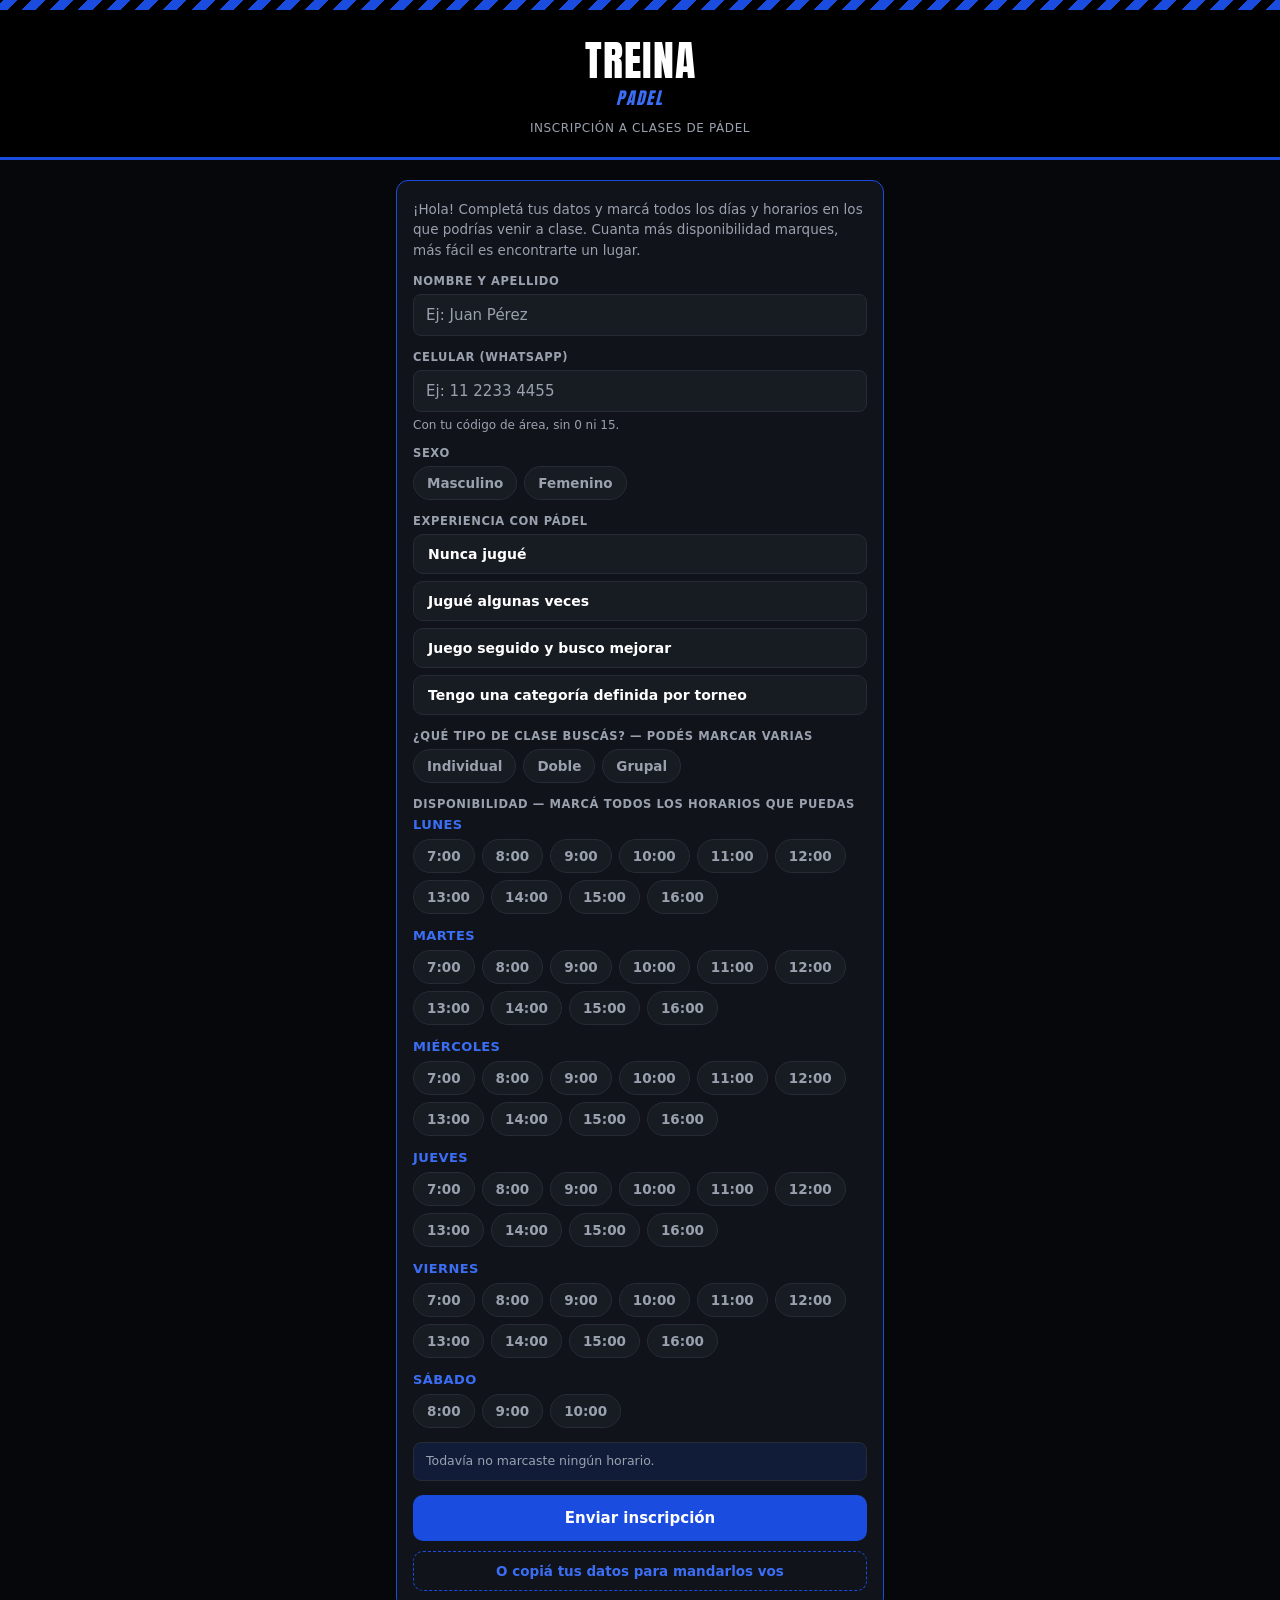
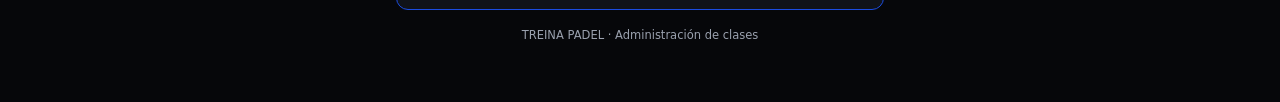
<file: index.html>
<!DOCTYPE html>
<html lang="es">
<head>
  <meta charset="UTF-8" />
  <meta name="viewport" content="width=device-width, initial-scale=1.0" />
  <title>TREINA PADEL — Inscripción a clases de pádel</title>
  <link rel="stylesheet" href="styles.css" />
</head>
<body>
  <div class="stripes"></div>
  <div class="header">
    <div class="brand">TREINA</div>
    <div class="brand-sub">PADEL</div>
    <p>Inscripción a clases de pádel</p>
  </div>

  <div class="wrap">
    <div class="card">
      <div id="contenido">
        <p class="intro">
          ¡Hola! Completá tus datos y marcá todos los días y horarios en los que podrías venir a clase.
          Cuanta más disponibilidad marques, más fácil es encontrarte un lugar.
        </p>

        <label class="field-label" for="nombre">Nombre y Apellido</label>
        <input type="text" id="nombre" placeholder="Ej: Juan Pérez" autocomplete="name" />

        <label class="field-label" for="celular">Celular (WhatsApp)</label>
        <input type="tel" id="celular" placeholder="Ej: 11 2233 4455" autocomplete="tel" />
        <p class="hint">Con tu código de área, sin 0 ni 15.</p>

        <label class="field-label">Sexo</label>
        <div class="hours" id="sexo" style="margin-bottom: 14px;"></div>

        <label class="field-label">Experiencia con pádel</label>
        <div class="opts" id="experiencia"></div>
        <div class="sub-input" id="categoria-wrap">
          <input type="number" id="categoria" min="4" max="9" placeholder="¿Qué categoría? (4 a 9)" />
        </div>

        <label class="field-label">¿Qué tipo de clase buscás? — podés marcar varias</label>
        <div class="hours" id="tipos" style="margin-bottom: 14px;"></div>

        <label class="field-label">Disponibilidad — marcá todos los horarios que puedas</label>
        <div id="dias"></div>

        <div class="summary" id="resumen">Todavía no marcaste ningún horario.</div>
        <div class="error" id="error"></div>

        <button class="btn btn-primary" id="enviar">Enviar inscripción</button>
        <button class="btn btn-ghost" id="copiar">O copiá tus datos para mandarlos vos</button>
      </div>

      <div class="done" id="done">
        <div class="big">✅</div>
        <p id="done-text">¡Listo! Se abrió WhatsApp con tu inscripción. Mandá el mensaje tal como está y te contactamos apenas haya lugar.</p>
      </div>
    </div>

    <p class="footer">TREINA PADEL · Administración de clases</p>
  </div>

  <script src="config.js"></script>
  <script>
    // Teléfono y credenciales de Supabase salen de config.js (un solo
    // lugar para rotarlos en vez de repetirlos en cada formulario).
    var TELEFONO_PROFE = window.APP_CONFIG.TELEFONO_PROFE;
    var SUPA_URL = window.APP_CONFIG.SUPA_URL;
    var SUPA_KEY = window.APP_CONFIG.SUPA_KEY;

    // Días y horarios de clase: Lunes a Viernes de 7 a 17hs, Sábados de 8 a 11hs.
    // Cada número es la hora de inicio de la clase (16 = clase de 16:00 a 17:00).
    var DIAS = [
      { dia: "Lunes", horas: [7, 8, 9, 10, 11, 12, 13, 14, 15, 16] },
      { dia: "Martes", horas: [7, 8, 9, 10, 11, 12, 13, 14, 15, 16] },
      { dia: "Miércoles", horas: [7, 8, 9, 10, 11, 12, 13, 14, 15, 16] },
      { dia: "Jueves", horas: [7, 8, 9, 10, 11, 12, 13, 14, 15, 16] },
      { dia: "Viernes", horas: [7, 8, 9, 10, 11, 12, 13, 14, 15, 16] },
      { dia: "Sábado", horas: [8, 9, 10] },
    ];

    var seleccion = {}; // { "Lunes": [8, 9], ... }

    // Sexo (respuesta única)
    var SEXOS = ["Masculino", "Femenino"];
    var sexoSeleccionado = "";
    var contSexo = document.getElementById("sexo");
    SEXOS.forEach(function (op) {
      var chip = document.createElement("button");
      chip.type = "button";
      chip.className = "hour-chip";
      chip.textContent = op;
      chip.onclick = function () {
        sexoSeleccionado = op;
        Array.prototype.forEach.call(contSexo.children, function (c) { c.classList.remove("on"); });
        chip.classList.add("on");
      };
      contSexo.appendChild(chip);
    });

    // Experiencia con pádel (respuesta única)
    var EXPERIENCIAS = [
      "Nunca jugué",
      "Jugué algunas veces",
      "Juego seguido y busco mejorar",
      "Tengo una categoría definida por torneo",
    ];
    var EXPERIENCIA_CON_CATEGORIA = "Tengo una categoría definida por torneo";
    var experienciaSeleccionada = "";
    var contExp = document.getElementById("experiencia");
    EXPERIENCIAS.forEach(function (op) {
      var chip = document.createElement("button");
      chip.type = "button";
      chip.className = "opt-chip";
      chip.textContent = op;
      chip.onclick = function () {
        experienciaSeleccionada = op;
        Array.prototype.forEach.call(contExp.children, function (c) { c.classList.remove("on"); });
        chip.classList.add("on");
        // el número de categoría solo se pide en la última opción
        var wrap = document.getElementById("categoria-wrap");
        wrap.className = op === EXPERIENCIA_CON_CATEGORIA ? "sub-input show" : "sub-input";
        if (op !== EXPERIENCIA_CON_CATEGORIA) document.getElementById("categoria").value = "";
      };
      contExp.appendChild(chip);
    });

    // Tipo de clase que busca (multirespuesta)
    var TIPOS_CLASE = ["Individual", "Doble", "Grupal"];
    var tiposSeleccionados = [];
    var contTipos = document.getElementById("tipos");
    TIPOS_CLASE.forEach(function (t) {
      var chip = document.createElement("button");
      chip.type = "button";
      chip.className = "hour-chip";
      chip.textContent = t;
      chip.onclick = function () {
        var i = tiposSeleccionados.indexOf(t);
        if (i >= 0) { tiposSeleccionados.splice(i, 1); chip.classList.remove("on"); }
        else { tiposSeleccionados.push(t); chip.classList.add("on"); }
      };
      contTipos.appendChild(chip);
    });

    var cont = document.getElementById("dias");
    DIAS.forEach(function (d) {
      seleccion[d.dia] = [];
      var block = document.createElement("div");
      block.className = "day-block";
      var name = document.createElement("div");
      name.className = "day-name";
      name.textContent = d.dia;
      var count = document.createElement("span");
      count.className = "day-count";
      count.id = "count-" + d.dia;
      name.appendChild(count);
      block.appendChild(name);
      var hours = document.createElement("div");
      hours.className = "hours";
      d.horas.forEach(function (h) {
        var chip = document.createElement("button");
        chip.type = "button";
        chip.className = "hour-chip";
        chip.textContent = h + ":00";
        chip.onclick = function () {
          var arr = seleccion[d.dia];
          var i = arr.indexOf(h);
          if (i >= 0) { arr.splice(i, 1); chip.classList.remove("on"); }
          else { arr.push(h); arr.sort(function (a, b) { return a - b; }); chip.classList.add("on"); }
          actualizar();
        };
        hours.appendChild(chip);
      });
      block.appendChild(hours);
      cont.appendChild(block);
    });

    function totalMarcados() {
      return DIAS.reduce(function (t, d) { return t + seleccion[d.dia].length; }, 0);
    }

    function resumenTexto() {
      var partes = [];
      DIAS.forEach(function (d) {
        if (seleccion[d.dia].length > 0) {
          partes.push(d.dia + ": " + seleccion[d.dia].map(function (h) { return h + ":00"; }).join(", "));
        }
      });
      return partes;
    }

    function actualizar() {
      DIAS.forEach(function (d) {
        var c = document.getElementById("count-" + d.dia);
        var n = seleccion[d.dia].length;
        c.textContent = n;
        c.className = "day-count" + (n > 0 ? " show" : "");
      });
      var partes = resumenTexto();
      document.getElementById("resumen").innerHTML = partes.length === 0
        ? "Todavía no marcaste ningún horario."
        : "<strong>Tu disponibilidad:</strong><br>" + partes.join("<br>");
    }

    function mostrarError(msg) {
      var e = document.getElementById("error");
      e.textContent = msg;
      e.className = "error show";
    }
    function limpiarError() {
      document.getElementById("error").className = "error";
    }

    function armarDatos() {
      limpiarError();
      var nombre = document.getElementById("nombre").value.trim();
      var celular = document.getElementById("celular").value.trim();
      var categoria = document.getElementById("categoria").value.trim();
      if (!nombre) { mostrarError("Poné tu nombre y apellido."); return null; }
      if (!celular) { mostrarError("Poné tu número de celular."); return null; }
      if (!sexoSeleccionado) { mostrarError("Marcá tu sexo."); return null; }
      if (!experienciaSeleccionada) { mostrarError("Contanos tu experiencia con el pádel."); return null; }
      if (experienciaSeleccionada === EXPERIENCIA_CON_CATEGORIA) {
        var num = parseInt(categoria, 10);
        if (isNaN(num) || num < 4 || num > 9) { mostrarError("Poné tu categoría, del 4 al 9."); return null; }
        categoria = String(num);
      } else {
        categoria = "";
      }
      if (tiposSeleccionados.length === 0) { mostrarError("Marcá qué tipo de clase buscás (podés elegir varias)."); return null; }
      if (totalMarcados() === 0) { mostrarError("Marcá al menos un horario en el que puedas venir."); return null; }

      var disponibilidad = {};
      DIAS.forEach(function (d) {
        if (seleccion[d.dia].length > 0) disponibilidad[d.dia] = seleccion[d.dia];
      });

      var experienciaTexto = experienciaSeleccionada + (categoria ? " (categoría " + categoria + ")" : "");

      // Código para importar automáticamente en el CRM (Lista de Espera · Alumnos)
      var codigo = "PTC1:" + btoa(unescape(encodeURIComponent(JSON.stringify({
        n: nombre, t: celular, c: tiposSeleccionados, d: disponibilidad,
        e: experienciaSeleccionada, g: categoria, x: sexoSeleccionado
      }))));

      var mensaje = "Hola! Quiero anotarme en la lista de espera de clases de padel.\n"
        + "Nombre: " + nombre + "\n"
        + "Celular: " + celular + "\n"
        + "Sexo: " + sexoSeleccionado + "\n"
        + "Experiencia: " + experienciaTexto + "\n"
        + "Tipo de clase: " + tiposSeleccionados.join(", ") + "\n"
        + "Disponibilidad:\n- " + resumenTexto().join("\n- ")
        + "\n\nCodigo de inscripcion (no lo borres):\n" + codigo;

      return {
        nombre: nombre, celular: celular, tipos: tiposSeleccionados.slice(),
        disponibilidad: disponibilidad, experiencia: experienciaSeleccionada,
        categoria: categoria, sexo: sexoSeleccionado, mensaje: mensaje
      };
    }

    function mostrarListo(texto) {
      // se oculta todo el formulario y queda solo la confirmación
      document.getElementById("contenido").style.display = "none";
      document.getElementById("done-text").textContent = texto;
      document.getElementById("done").className = "done show";
    }

    function enviarPorWhatsApp(datos) {
      // si el número del profe todavía no está configurado, no abrimos un chat equivocado
      if (!TELEFONO_PROFE || TELEFONO_PROFE === "5491100000000") {
        copiarFallback(datos.mensaje);
        mostrarListo("¡Datos copiados! Pegalos en un WhatsApp al profe y te contactamos apenas haya lugar.");
        return;
      }
      window.open("https://wa.me/" + TELEFONO_PROFE + "?text=" + encodeURIComponent(datos.mensaje), "_blank");
      mostrarListo("¡Listo! Se abrió WhatsApp con tu inscripción. Mandá el mensaje tal como está y te contactamos apenas haya lugar.");
    }

    document.getElementById("enviar").onclick = function () {
      var datos = armarDatos();
      if (!datos) return;
      // La inscripción va directo a la base de datos;
      // si por algún motivo falla, cae al circuito de WhatsApp.
      var boton = document.getElementById("enviar");
      boton.disabled = true;
      boton.textContent = "Enviando…";
      fetch(SUPA_URL + "/rest/v1/inscripciones", {
        method: "POST",
        headers: {
          "Content-Type": "application/json",
          "apikey": SUPA_KEY,
          "Authorization": "Bearer " + SUPA_KEY,
          "Prefer": "return=minimal"
        },
        body: JSON.stringify({
          seccion: "Alumnos",
          nombre: datos.nombre, celular: datos.celular, tipos: datos.tipos,
          disponibilidad: datos.disponibilidad,
          experiencia: datos.experiencia, categoria: datos.categoria,
          sexo: datos.sexo
        }),
      }).then(function (res) {
        if (!res.ok) throw new Error("HTTP " + res.status);
        mostrarListo("¡Listo! Tu inscripción fue enviada. Te contactamos apenas haya lugar.");
      }).catch(function () {
        enviarPorWhatsApp(datos);
      }).finally(function () {
        boton.disabled = false;
        boton.textContent = "Enviar inscripción";
      });
    };

    document.getElementById("copiar").onclick = function () {
      var datos = armarDatos();
      if (!datos) return;
      var mensaje = datos.mensaje;
      var fin = function () {
        document.getElementById("done-text").textContent =
          "¡Datos copiados! Pegalos en un WhatsApp al profe y te contactamos apenas haya lugar.";
        document.getElementById("done").className = "done show";
      };
      if (navigator.clipboard && navigator.clipboard.writeText) {
        navigator.clipboard.writeText(mensaje).then(fin, function () { copiarFallback(mensaje); fin(); });
      } else {
        copiarFallback(mensaje);
        fin();
      }
    };

    function copiarFallback(texto) {
      var ta = document.createElement("textarea");
      ta.value = texto;
      document.body.appendChild(ta);
      ta.select();
      document.execCommand("copy");
      document.body.removeChild(ta);
    }
  </script>
</body>
</html>
</file>
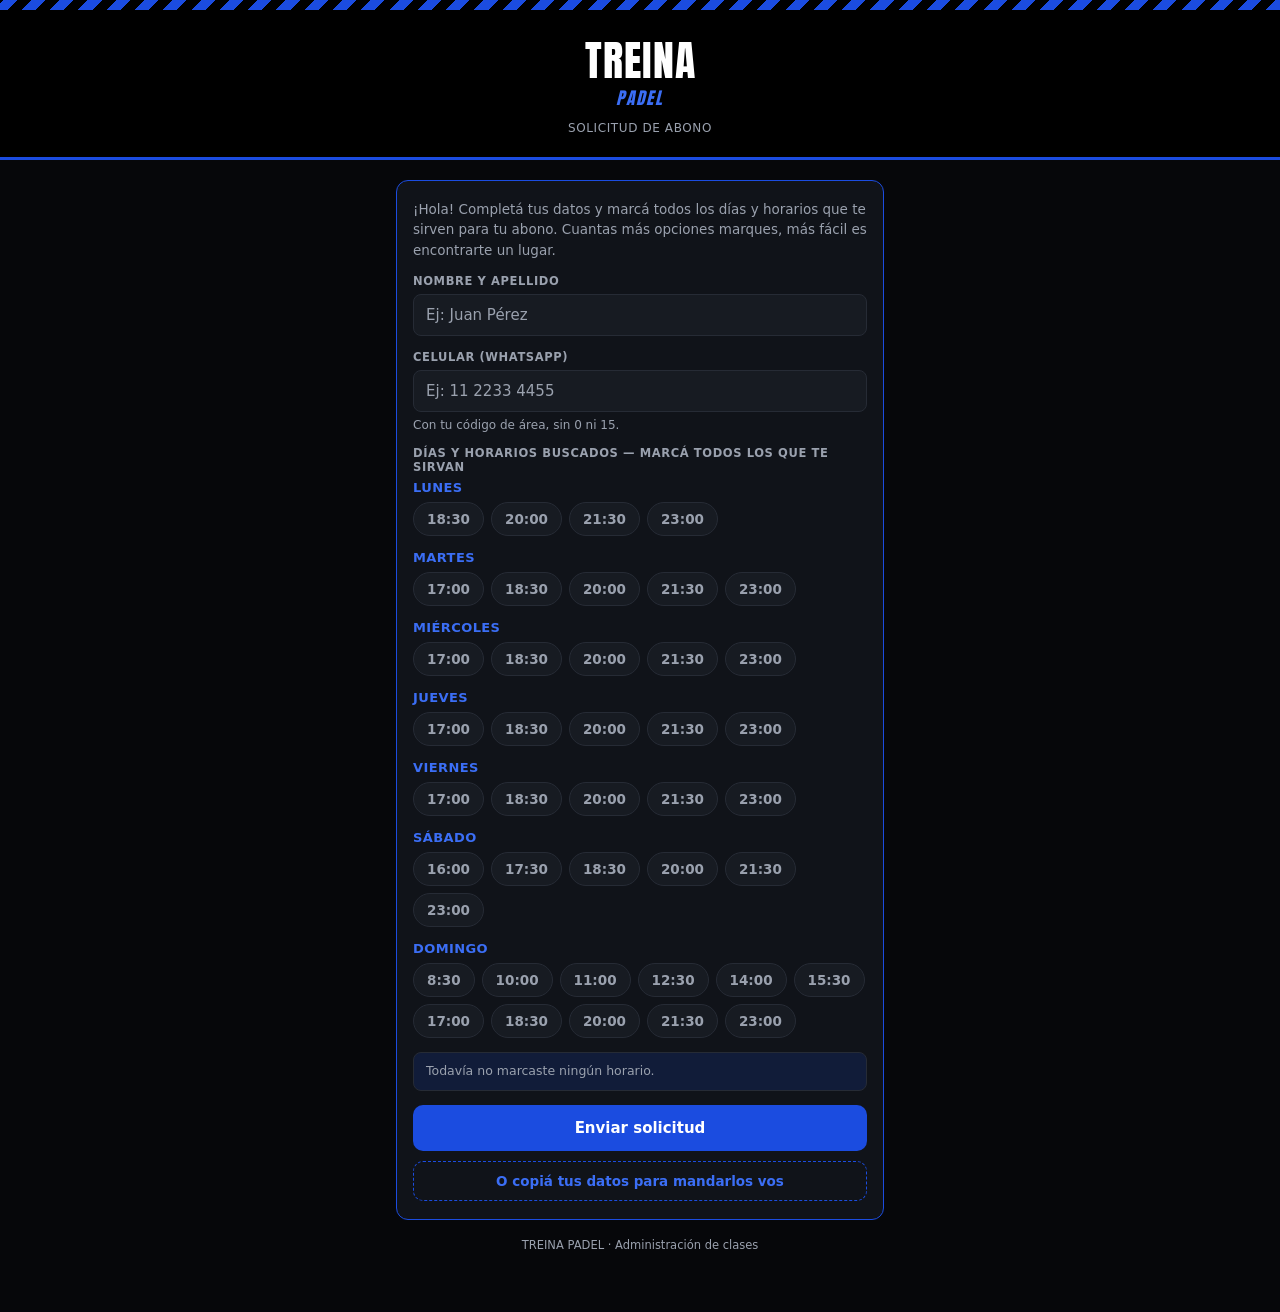
<file: abono.html>
<!DOCTYPE html>
<html lang="es">
<head>
  <meta charset="UTF-8" />
  <meta name="viewport" content="width=device-width, initial-scale=1.0" />
  <title>TREINA PADEL — Solicitud de Abono</title>
  <link rel="stylesheet" href="styles.css" />
</head>
<body>
  <div class="stripes"></div>
  <div class="header">
    <div class="brand">TREINA</div>
    <div class="brand-sub">PADEL</div>
    <p>Solicitud de Abono</p>
  </div>

  <div class="wrap">
    <div class="card">
      <div id="contenido">
        <p class="intro">
          ¡Hola! Completá tus datos y marcá todos los días y horarios que te sirven para tu abono.
          Cuantas más opciones marques, más fácil es encontrarte un lugar.
        </p>

        <label class="field-label" for="nombre">Nombre y Apellido</label>
        <input type="text" id="nombre" placeholder="Ej: Juan Pérez" autocomplete="name" />

        <label class="field-label" for="celular">Celular (WhatsApp)</label>
        <input type="tel" id="celular" placeholder="Ej: 11 2233 4455" autocomplete="tel" />
        <p class="hint">Con tu código de área, sin 0 ni 15.</p>

        <label class="field-label">Días y horarios buscados — marcá todos los que te sirvan</label>
        <div id="dias"></div>

        <div class="summary" id="resumen">Todavía no marcaste ningún horario.</div>
        <div class="error" id="error"></div>

        <button class="btn btn-primary" id="enviar">Enviar solicitud</button>
        <button class="btn btn-ghost" id="copiar">O copiá tus datos para mandarlos vos</button>
      </div>

      <div class="done" id="done">
        <div class="big">✅</div>
        <p id="done-text">¡Listo! Tu solicitud fue enviada. Te contactamos apenas haya lugar.</p>
      </div>
    </div>

    <p class="footer">TREINA PADEL · Administración de clases</p>
  </div>

  <script src="config.js"></script>
  <script>
    // Teléfono y credenciales de Supabase salen de config.js (un solo
    // lugar para rotarlos en vez de repetirlos en cada formulario).
    var TELEFONO_PROFE = window.APP_CONFIG.TELEFONO_PROFE;
    var SUPA_URL = window.APP_CONFIG.SUPA_URL;
    var SUPA_KEY = window.APP_CONFIG.SUPA_KEY;

    // Días y horarios de los abonos
    var DIAS = [
      { dia: "Lunes", horas: ["18:30", "20:00", "21:30", "23:00"] },
      { dia: "Martes", horas: ["17:00", "18:30", "20:00", "21:30", "23:00"] },
      { dia: "Miércoles", horas: ["17:00", "18:30", "20:00", "21:30", "23:00"] },
      { dia: "Jueves", horas: ["17:00", "18:30", "20:00", "21:30", "23:00"] },
      { dia: "Viernes", horas: ["17:00", "18:30", "20:00", "21:30", "23:00"] },
      { dia: "Sábado", horas: ["16:00", "17:30", "18:30", "20:00", "21:30", "23:00"] },
      { dia: "Domingo", horas: ["8:30", "10:00", "11:00", "12:30", "14:00", "15:30", "17:00", "18:30", "20:00", "21:30", "23:00"] },
    ];

    var seleccion = {}; // { "Lunes": ["18:30"], ... }

    var cont = document.getElementById("dias");
    DIAS.forEach(function (d) {
      seleccion[d.dia] = [];
      var block = document.createElement("div");
      block.className = "day-block";
      var name = document.createElement("div");
      name.className = "day-name";
      name.textContent = d.dia;
      var count = document.createElement("span");
      count.className = "day-count";
      count.id = "count-" + d.dia;
      name.appendChild(count);
      block.appendChild(name);
      var hours = document.createElement("div");
      hours.className = "hours";
      d.horas.forEach(function (h) {
        var chip = document.createElement("button");
        chip.type = "button";
        chip.className = "hour-chip";
        chip.textContent = h;
        chip.onclick = function () {
          var arr = seleccion[d.dia];
          var i = arr.indexOf(h);
          if (i >= 0) { arr.splice(i, 1); chip.classList.remove("on"); }
          else {
            arr.push(h);
            // se ordenan según el orden original del día
            arr.sort(function (a, b) { return d.horas.indexOf(a) - d.horas.indexOf(b); });
            chip.classList.add("on");
          }
          actualizar();
        };
        hours.appendChild(chip);
      });
      block.appendChild(hours);
      cont.appendChild(block);
    });

    function totalMarcados() {
      return DIAS.reduce(function (t, d) { return t + seleccion[d.dia].length; }, 0);
    }

    function resumenTexto() {
      var partes = [];
      DIAS.forEach(function (d) {
        if (seleccion[d.dia].length > 0) {
          partes.push(d.dia + ": " + seleccion[d.dia].join(", "));
        }
      });
      return partes;
    }

    function actualizar() {
      DIAS.forEach(function (d) {
        var c = document.getElementById("count-" + d.dia);
        var n = seleccion[d.dia].length;
        c.textContent = n;
        c.className = "day-count" + (n > 0 ? " show" : "");
      });
      var partes = resumenTexto();
      document.getElementById("resumen").innerHTML = partes.length === 0
        ? "Todavía no marcaste ningún horario."
        : "<strong>Horarios que buscás:</strong><br>" + partes.join("<br>");
    }

    function mostrarError(msg) {
      var e = document.getElementById("error");
      e.textContent = msg;
      e.className = "error show";
    }
    function limpiarError() {
      document.getElementById("error").className = "error";
    }

    function armarDatos() {
      limpiarError();
      var nombre = document.getElementById("nombre").value.trim();
      var celular = document.getElementById("celular").value.trim();
      if (!nombre) { mostrarError("Poné tu nombre y apellido."); return null; }
      if (!celular) { mostrarError("Poné tu número de celular."); return null; }
      if (totalMarcados() === 0) { mostrarError("Marcá al menos un horario que te sirva."); return null; }

      var disponibilidad = {};
      DIAS.forEach(function (d) {
        if (seleccion[d.dia].length > 0) disponibilidad[d.dia] = seleccion[d.dia];
      });

      var codigo = "PTC1:" + btoa(unescape(encodeURIComponent(JSON.stringify({
        s: "Abono", n: nombre, t: celular, d: disponibilidad
      }))));

      var mensaje = "Hola! Quiero solicitar un abono de padel.\n"
        + "Nombre: " + nombre + "\n"
        + "Celular: " + celular + "\n"
        + "Dias y horarios buscados:\n- " + resumenTexto().join("\n- ")
        + "\n\nCodigo de inscripcion (no lo borres):\n" + codigo;

      return { nombre: nombre, celular: celular, disponibilidad: disponibilidad, mensaje: mensaje };
    }

    function mostrarListo(texto) {
      // se oculta todo el formulario y queda solo la confirmación
      document.getElementById("contenido").style.display = "none";
      document.getElementById("done-text").textContent = texto;
      document.getElementById("done").className = "done show";
    }

    function enviarPorWhatsApp(datos) {
      if (!TELEFONO_PROFE || TELEFONO_PROFE === "5491100000000") {
        copiarFallback(datos.mensaje);
        mostrarListo("¡Datos copiados! Pegalos en un WhatsApp al profe y te contactamos apenas haya lugar.");
        return;
      }
      window.open("https://wa.me/" + TELEFONO_PROFE + "?text=" + encodeURIComponent(datos.mensaje), "_blank");
      mostrarListo("¡Listo! Se abrió WhatsApp con tu solicitud. Mandá el mensaje tal como está y te contactamos apenas haya lugar.");
    }

    document.getElementById("enviar").onclick = function () {
      var datos = armarDatos();
      if (!datos) return;
      var boton = document.getElementById("enviar");
      boton.disabled = true;
      boton.textContent = "Enviando…";
      fetch(SUPA_URL + "/rest/v1/inscripciones", {
        method: "POST",
        headers: {
          "Content-Type": "application/json",
          "apikey": SUPA_KEY,
          "Authorization": "Bearer " + SUPA_KEY,
          "Prefer": "return=minimal"
        },
        body: JSON.stringify({
          seccion: "Abono",
          nombre: datos.nombre, celular: datos.celular,
          disponibilidad: datos.disponibilidad
        }),
      }).then(function (res) {
        if (!res.ok) throw new Error("HTTP " + res.status);
        mostrarListo("¡Listo! Tu solicitud fue enviada. Te contactamos apenas haya lugar.");
      }).catch(function () {
        enviarPorWhatsApp(datos);
      }).finally(function () {
        boton.disabled = false;
        boton.textContent = "Enviar solicitud";
      });
    };

    document.getElementById("copiar").onclick = function () {
      var datos = armarDatos();
      if (!datos) return;
      var mensaje = datos.mensaje;
      var fin = function () {
        mostrarListo("¡Datos copiados! Pegalos en un WhatsApp al profe y te contactamos apenas haya lugar.");
      };
      if (navigator.clipboard && navigator.clipboard.writeText) {
        navigator.clipboard.writeText(mensaje).then(fin, function () { copiarFallback(mensaje); fin(); });
      } else {
        copiarFallback(mensaje);
        fin();
      }
    };

    function copiarFallback(texto) {
      var ta = document.createElement("textarea");
      ta.value = texto;
      document.body.appendChild(ta);
      ta.select();
      document.execCommand("copy");
      document.body.removeChild(ta);
    }
  </script>
</body>
</html>
</file>
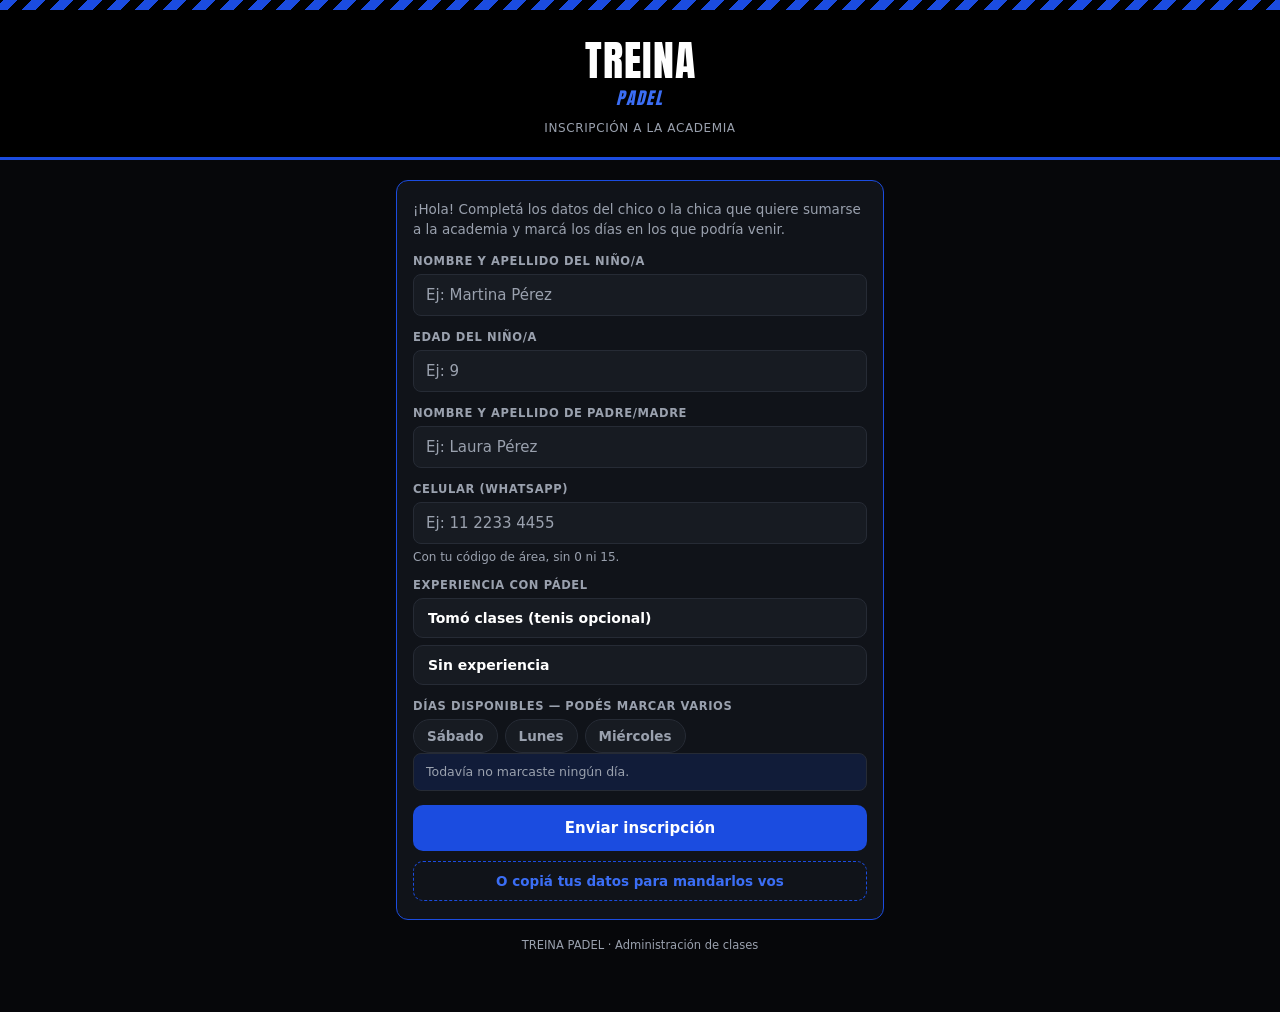
<file: academia.html>
<!DOCTYPE html>
<html lang="es">
<head>
  <meta charset="UTF-8" />
  <meta name="viewport" content="width=device-width, initial-scale=1.0" />
  <title>TREINA PADEL — Inscripción a la Academia</title>
  <link rel="stylesheet" href="styles.css" />
</head>
<body>
  <div class="stripes"></div>
  <div class="header">
    <div class="brand">TREINA</div>
    <div class="brand-sub">PADEL</div>
    <p>Inscripción a la Academia</p>
  </div>

  <div class="wrap">
    <div class="card">
      <div id="contenido">
        <p class="intro">
          ¡Hola! Completá los datos del chico o la chica que quiere sumarse a la academia
          y marcá los días en los que podría venir.
        </p>

        <label class="field-label" for="nombre">Nombre y Apellido del Niño/a</label>
        <input type="text" id="nombre" placeholder="Ej: Martina Pérez" />

        <label class="field-label" for="edad">Edad del Niño/a</label>
        <input type="number" id="edad" inputmode="numeric" min="3" max="18" step="1" placeholder="Ej: 9" />

        <label class="field-label" for="padre">Nombre y Apellido de Padre/Madre</label>
        <input type="text" id="padre" placeholder="Ej: Laura Pérez" autocomplete="name" />

        <label class="field-label" for="celular">Celular (WhatsApp)</label>
        <input type="tel" id="celular" placeholder="Ej: 11 2233 4455" autocomplete="tel" />
        <p class="hint">Con tu código de área, sin 0 ni 15.</p>

        <label class="field-label">Experiencia con pádel</label>
        <div class="opts" id="experiencia"></div>

        <label class="field-label">Días disponibles — podés marcar varios</label>
        <div class="hours" id="dias"></div>

        <div class="summary" id="resumen">Todavía no marcaste ningún día.</div>
        <div class="error" id="error"></div>

        <button class="btn btn-primary" id="enviar">Enviar inscripción</button>
        <button class="btn btn-ghost" id="copiar">O copiá tus datos para mandarlos vos</button>
      </div>

      <div class="done" id="done">
        <div class="big">✅</div>
        <p id="done-text">¡Listo! Tu inscripción fue enviada. Te contactamos apenas haya lugar.</p>
      </div>
    </div>

    <p class="footer">TREINA PADEL · Administración de clases</p>
  </div>

  <script src="config.js"></script>
  <script>
    // Teléfono y credenciales de Supabase salen de config.js (un solo
    // lugar para rotarlos en vez de repetirlos en cada formulario).
    var TELEFONO_PROFE = window.APP_CONFIG.TELEFONO_PROFE;
    var SUPA_URL = window.APP_CONFIG.SUPA_URL;
    var SUPA_KEY = window.APP_CONFIG.SUPA_KEY;

    // Experiencia (respuesta única)
    var EXPERIENCIAS = ["Tomó clases (tenis opcional)", "Sin experiencia"];
    var experienciaSeleccionada = "";
    var contExp = document.getElementById("experiencia");
    EXPERIENCIAS.forEach(function (op) {
      var chip = document.createElement("button");
      chip.type = "button";
      chip.className = "opt-chip";
      chip.textContent = op;
      chip.onclick = function () {
        experienciaSeleccionada = op;
        Array.prototype.forEach.call(contExp.children, function (c) { c.classList.remove("on"); });
        chip.classList.add("on");
      };
      contExp.appendChild(chip);
    });

    // Días disponibles de la academia (multirespuesta)
    var DIAS_ACADEMIA = ["Sábado", "Lunes", "Miércoles"];
    var diasSeleccionados = [];
    var contDias = document.getElementById("dias");
    DIAS_ACADEMIA.forEach(function (d) {
      var chip = document.createElement("button");
      chip.type = "button";
      chip.className = "hour-chip";
      chip.textContent = d;
      chip.onclick = function () {
        var i = diasSeleccionados.indexOf(d);
        if (i >= 0) { diasSeleccionados.splice(i, 1); chip.classList.remove("on"); }
        else { diasSeleccionados.push(d); chip.classList.add("on"); }
        actualizar();
      };
      contDias.appendChild(chip);
    });

    function diasOrdenados() {
      return DIAS_ACADEMIA.filter(function (d) { return diasSeleccionados.indexOf(d) >= 0; });
    }

    function actualizar() {
      var sel = diasOrdenados();
      document.getElementById("resumen").innerHTML = sel.length === 0
        ? "Todavía no marcaste ningún día."
        : "<strong>Días disponibles:</strong> " + sel.join(", ");
    }

    function mostrarError(msg) {
      var e = document.getElementById("error");
      e.textContent = msg;
      e.className = "error show";
    }
    function limpiarError() {
      document.getElementById("error").className = "error";
    }

    function armarDatos() {
      limpiarError();
      var nombre = document.getElementById("nombre").value.trim();
      var edadTexto = document.getElementById("edad").value.trim();
      var padre = document.getElementById("padre").value.trim();
      var celular = document.getElementById("celular").value.trim();
      if (!nombre) { mostrarError("Poné el nombre y apellido del chico o la chica."); return null; }
      var edad = /^\d{1,2}$/.test(edadTexto) ? parseInt(edadTexto, 10) : NaN;
      if (isNaN(edad) || edad < 3 || edad > 18) { mostrarError("Poné la edad del chico o la chica (entre 3 y 18 años)."); return null; }
      if (!padre) { mostrarError("Poné el nombre y apellido del padre o la madre."); return null; }
      if (!celular) { mostrarError("Poné el número de celular."); return null; }
      if (!experienciaSeleccionada) { mostrarError("Contanos si ya tomó clases o no."); return null; }
      if (diasSeleccionados.length === 0) { mostrarError("Marcá al menos un día disponible."); return null; }

      var sel = diasOrdenados();
      // la disponibilidad viaja con el mismo formato que los otros formularios
      var disponibilidad = {};
      sel.forEach(function (d) { disponibilidad[d] = []; });

      var codigo = "PTC1:" + btoa(unescape(encodeURIComponent(JSON.stringify({
        s: "Academia", n: nombre, a: edad, p: padre, t: celular, e: experienciaSeleccionada, d: disponibilidad
      }))));

      var mensaje = "Hola! Quiero anotar a un chico/a en la academia de padel.\n"
        + "Nombre del niño/a: " + nombre + "\n"
        + "Edad del niño/a: " + edad + "\n"
        + "Nombre del padre/madre: " + padre + "\n"
        + "Celular: " + celular + "\n"
        + "Experiencia: " + experienciaSeleccionada + "\n"
        + "Dias disponibles: " + sel.join(", ")
        + "\n\nCodigo de inscripcion (no lo borres):\n" + codigo;

      return {
        nombre: nombre, edad: edad, padre: padre, celular: celular,
        experiencia: experienciaSeleccionada, disponibilidad: disponibilidad, mensaje: mensaje
      };
    }

    function mostrarListo(texto) {
      // se oculta todo el formulario y queda solo la confirmación
      document.getElementById("contenido").style.display = "none";
      document.getElementById("done-text").textContent = texto;
      document.getElementById("done").className = "done show";
    }

    function enviarPorWhatsApp(datos) {
      if (!TELEFONO_PROFE || TELEFONO_PROFE === "5491100000000") {
        copiarFallback(datos.mensaje);
        mostrarListo("¡Datos copiados! Pegalos en un WhatsApp al profe y te contactamos apenas haya lugar.");
        return;
      }
      window.open("https://wa.me/" + TELEFONO_PROFE + "?text=" + encodeURIComponent(datos.mensaje), "_blank");
      mostrarListo("¡Listo! Se abrió WhatsApp con tu inscripción. Mandá el mensaje tal como está y te contactamos apenas haya lugar.");
    }

    document.getElementById("enviar").onclick = function () {
      var datos = armarDatos();
      if (!datos) return;
      var boton = document.getElementById("enviar");
      boton.disabled = true;
      boton.textContent = "Enviando…";
      function enviar(cuerpo) {
        return fetch(SUPA_URL + "/rest/v1/inscripciones", {
          method: "POST",
          headers: {
            "Content-Type": "application/json",
            "apikey": SUPA_KEY,
            "Authorization": "Bearer " + SUPA_KEY,
            "Prefer": "return=minimal"
          },
          body: JSON.stringify(cuerpo),
        });
      }
      enviar({
        seccion: "Academia",
        nombre: datos.nombre, edad: datos.edad, padre: datos.padre, celular: datos.celular,
        experiencia: datos.experiencia, disponibilidad: datos.disponibilidad
      }).then(function (res) {
        if (res.ok) return res;
        // Si la base todavía no tiene la columna "edad" (ver supabase.sql), la
        // inscripción no se pierde: se reenvía con la edad dentro de "experiencia".
        return res.text().then(function (texto) {
          if (res.status === 400 && /edad/i.test(texto)) {
            return enviar({
              seccion: "Academia",
              nombre: datos.nombre, padre: datos.padre, celular: datos.celular,
              experiencia: datos.experiencia + " · Edad: " + datos.edad + " años",
              disponibilidad: datos.disponibilidad
            });
          }
          return res;
        });
      }).then(function (res) {
        if (!res.ok) throw new Error("HTTP " + res.status);
        mostrarListo("¡Listo! Tu inscripción fue enviada. Te contactamos apenas haya lugar.");
      }).catch(function () {
        enviarPorWhatsApp(datos);
      }).finally(function () {
        boton.disabled = false;
        boton.textContent = "Enviar inscripción";
      });
    };

    document.getElementById("copiar").onclick = function () {
      var datos = armarDatos();
      if (!datos) return;
      var mensaje = datos.mensaje;
      var fin = function () {
        mostrarListo("¡Datos copiados! Pegalos en un WhatsApp al profe y te contactamos apenas haya lugar.");
      };
      if (navigator.clipboard && navigator.clipboard.writeText) {
        navigator.clipboard.writeText(mensaje).then(fin, function () { copiarFallback(mensaje); fin(); });
      } else {
        copiarFallback(mensaje);
        fin();
      }
    };

    function copiarFallback(texto) {
      var ta = document.createElement("textarea");
      ta.value = texto;
      document.body.appendChild(ta);
      ta.select();
      document.execCommand("copy");
      document.body.removeChild(ta);
    }
  </script>
</body>
</html>
</file>
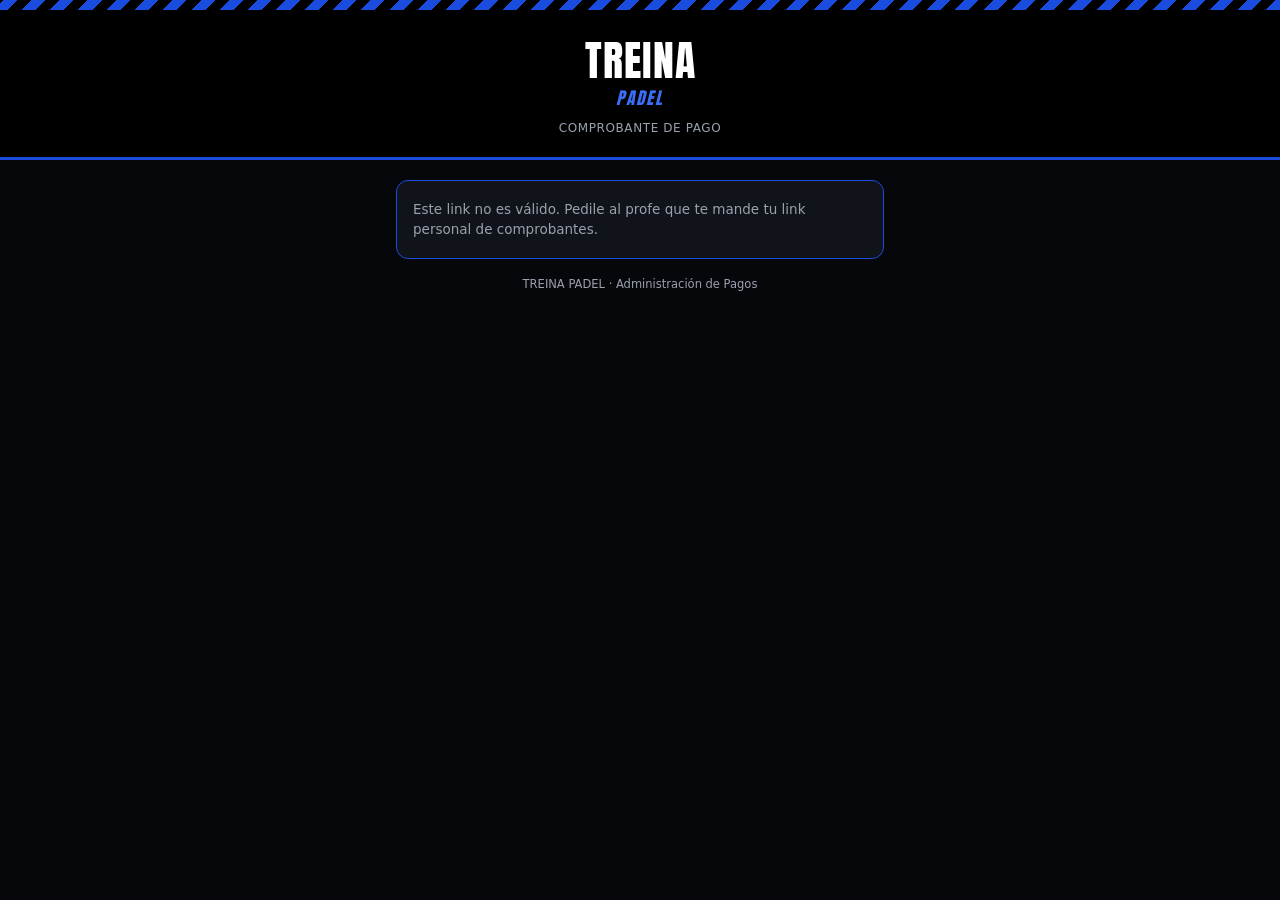
<file: comprobante.html>
<!DOCTYPE html>
<html lang="es">
<head>
  <meta charset="UTF-8" />
  <meta name="viewport" content="width=device-width, initial-scale=1.0" />
  <title>TREINA PADEL — Subir comprobante de pago</title>
  <link rel="stylesheet" href="styles.css" />
</head>
<body>
  <div class="stripes"></div>
  <div class="header">
    <div class="brand">TREINA</div>
    <div class="brand-sub">PADEL</div>
    <p>Comprobante de pago</p>
  </div>

  <div class="wrap">
    <div class="card" id="tarjetaValida">
      <div id="contenido">
        <p class="intro" id="intro">Cargando…</p>

        <label class="field-label">Foto(s) o PDF del comprobante</label>
        <div class="upload-box" id="uploadBox">
          <div id="uploadPrompt">
            <div class="icon">📎</div>
            <div class="label" id="uploadLabel">Tocá para elegir una o más fotos, o un PDF</div>
            <div class="sub">JPG, PNG o PDF, hasta 10 MB cada uno</div>
          </div>
        </div>
        <div class="previews" id="previews"></div>
        <input type="file" id="fileInput" accept="image/*,application/pdf" multiple />

        <div class="error" id="error"></div>

        <button class="btn btn-primary" id="enviar">Enviar comprobante</button>
      </div>

      <div class="done" id="done">
        <div class="big">✅</div>
        <p id="done-text">¡Listo! Tu comprobante fue enviado.</p>
      </div>
    </div>

    <div class="card" id="tarjetaInvalida" style="display: none;">
      <p class="intro" style="margin-bottom: 0;">
        Este link no es válido. Pedile al profe que te mande tu link personal de comprobantes.
      </p>
    </div>

    <p class="footer">TREINA PADEL · Administración de Pagos</p>
  </div>

  <script src="config.js"></script>
  <script>
    // Teléfono y credenciales de Supabase salen de config.js (un solo
    // lugar para rotarlos en vez de repetirlos en cada formulario).
    var TELEFONO_PROFE = window.APP_CONFIG.TELEFONO_PROFE;
    var SUPA_URL = window.APP_CONFIG.SUPA_URL;
    var SUPA_KEY = window.APP_CONFIG.SUPA_KEY;

    var params = new URLSearchParams(window.location.search);
    var studentId = params.get("id");
    var studentName = params.get("n") || "";
    var mesParam = params.get("m") || ""; // "YYYY-MM" del mes que se está cobrando (viene del mensaje que mandó el profe)

    if (!studentId) {
      document.getElementById("tarjetaValida").style.display = "none";
      document.getElementById("tarjetaInvalida").style.display = "block";
      throw new Error("link sin id");
    }

    function monthKeyNow() {
      var d = new Date();
      return d.getFullYear() + "-" + String(d.getMonth() + 1).padStart(2, "0");
    }
    // Si el link trae "m" (el mensaje se mandó con el mes ya resuelto, por
    // ejemplo se mandó el cobro de septiembre a fin de agosto), se usa ese
    // mes en vez del mes calendario del día en que se abre el link — si no,
    // el comprobante quedaría cargado en el mes equivocado. Los links viejos
    // sin "m" siguen cayendo en el mes calendario actual.
    function monthKeyToUse() {
      return /^\d{4}-\d{2}$/.test(mesParam) ? mesParam : monthKeyNow();
    }
    function monthLabelFor(monthKey) {
      var partes = monthKey.split("-");
      var d = new Date(Number(partes[0]), Number(partes[1]) - 1, 1);
      var s = d.toLocaleDateString("es-AR", { month: "long", year: "numeric" });
      return s.charAt(0).toUpperCase() + s.slice(1);
    }
    function monthLabelNow() {
      return monthLabelFor(monthKeyToUse());
    }

    // Se arma con nodos de texto (no innerHTML) porque studentName viene
    // crudo de la URL (?n=...): si se lo mete en innerHTML como string,
    // alguien podría mandar un link con HTML/script en el nombre y
    // ejecutarlo en el navegador de quien lo abre (XSS reflejado).
    var intro = document.getElementById("intro");
    intro.textContent = "¡Hola";
    if (studentName) {
      intro.appendChild(document.createTextNode(" "));
      var nombreEl = document.createElement("strong");
      nombreEl.textContent = studentName;
      intro.appendChild(nombreEl);
    }
    intro.appendChild(document.createTextNode("! Subí acá la foto del comprobante de tu transferencia de "));
    var mesEl = document.createElement("strong");
    mesEl.textContent = monthLabelNow();
    intro.appendChild(mesEl);
    intro.appendChild(document.createTextNode("."));

    // Se puede mandar más de una foto para el mismo comprobante (ej. dos
    // transferencias parciales del mismo pago). Cada elección se AGREGA a
    // la lista en vez de reemplazarla, para poder tocar "elegir" varias
    // veces si el selector del celular no permite multiselección.
    var archivosElegidos = [];
    var fileInput = document.getElementById("fileInput");
    var uploadBox = document.getElementById("uploadBox");
    var uploadLabel = document.getElementById("uploadLabel");
    var previewsCont = document.getElementById("previews");

    uploadBox.onclick = function () { fileInput.click(); };

    fileInput.onchange = function () {
      limpiarError();
      Array.prototype.forEach.call(fileInput.files, function (f) {
        if (f.type.indexOf("image/") !== 0 && f.type !== "application/pdf") { mostrarError("Elegí solo imágenes (foto o captura de pantalla) o un PDF."); return; }
        if (f.size > 10 * 1024 * 1024) { mostrarError("Uno de los archivos pesa demasiado (máximo 10 MB)."); return; }
        archivosElegidos.push(f);
      });
      fileInput.value = ""; // permite volver a elegir el mismo archivo si se lo saca y se lo quiere sumar de nuevo
      renderPreviews();
    };

    function renderPreviews() {
      previewsCont.innerHTML = "";
      archivosElegidos.forEach(function (f, i) {
        var item = document.createElement("div");
        item.className = "preview-item";
        if (f.type === "application/pdf") {
          var pdfBox = document.createElement("div");
          pdfBox.className = "pdf-placeholder";
          var pdfIcon = document.createElement("div");
          pdfIcon.className = "icon";
          pdfIcon.textContent = "📄";
          var pdfLabel = document.createElement("div");
          pdfLabel.textContent = "PDF";
          pdfBox.appendChild(pdfIcon);
          pdfBox.appendChild(pdfLabel);
          item.appendChild(pdfBox);
        } else {
          var img = document.createElement("img");
          img.src = URL.createObjectURL(f);
          img.alt = "Comprobante " + (i + 1);
          item.appendChild(img);
        }
        var quitar = document.createElement("button");
        quitar.type = "button";
        quitar.className = "quitar";
        quitar.textContent = "✕";
        quitar.title = "Quitar esta foto";
        quitar.onclick = function (e) {
          e.stopPropagation();
          archivosElegidos.splice(i, 1);
          renderPreviews();
        };
        item.appendChild(quitar);
        previewsCont.appendChild(item);
      });
      uploadBox.className = archivosElegidos.length > 0 ? "upload-box has-file" : "upload-box";
      uploadLabel.textContent = archivosElegidos.length > 0 ? "Tocá para agregar otra foto o PDF" : "Tocá para elegir una o más fotos, o un PDF";
    }

    function mostrarError(msg) {
      var e = document.getElementById("error");
      e.textContent = msg;
      e.className = "error show";
    }
    function limpiarError() {
      document.getElementById("error").className = "error";
    }
    function mostrarListo(texto) {
      document.getElementById("contenido").style.display = "none";
      document.getElementById("done-text").textContent = texto;
      document.getElementById("done").className = "done show";
    }

    function extensionDe(tipo) {
      if (tipo === "image/png") return "png";
      if (tipo === "image/webp") return "webp";
      if (tipo === "image/heic" || tipo === "image/heif") return "heic";
      if (tipo === "application/pdf") return "pdf";
      return "jpg";
    }

    function mostrarErrorEnvio() {
      var msgWa = "Hola! Quiero mandarte mi comprobante de pago de " + monthLabelNow()
        + " pero no lo pude subir desde la web. Te lo mando por acá.";
      var contenedor = document.getElementById("error");
      contenedor.innerHTML = "No se pudo enviar el comprobante. Revisá tu conexión y probá de nuevo, "
        + "o mandaselo directo al profe por WhatsApp."
        + (TELEFONO_PROFE && TELEFONO_PROFE !== "5491100000000"
          ? ' <a href="https://wa.me/' + TELEFONO_PROFE + '?text=' + encodeURIComponent(msgWa) + '" target="_blank" style="color: inherit; text-decoration: underline;">Abrir WhatsApp</a>'
          : "");
      contenedor.className = "error show";
    }

    document.getElementById("enviar").onclick = function () {
      limpiarError();
      if (archivosElegidos.length === 0) { mostrarError("Elegí al menos una foto o un PDF del comprobante."); return; }

      var boton = document.getElementById("enviar");
      boton.disabled = true;
      boton.textContent = "Enviando…";

      // Se suben todas las fotos primero (en paralelo) y recién con todos
      // los paths ya subidos se crea UN solo comprobante — si algo falla a
      // mitad de camino, no queda un comprobante a medias en la base.
      var subidas = archivosElegidos.map(function (f) {
        var path = studentId + "/" + Date.now() + "-" + Math.random().toString(36).slice(2, 8) + "." + extensionDe(f.type);
        return fetch(SUPA_URL + "/storage/v1/object/comprobantes/" + path, {
          method: "POST",
          headers: {
            "apikey": SUPA_KEY,
            "Authorization": "Bearer " + SUPA_KEY,
            "Content-Type": f.type,
          },
          body: f,
        }).then(function (res) {
          if (!res.ok) throw new Error("HTTP " + res.status + " al subir una imagen");
          return path;
        });
      });

      Promise.all(subidas).then(function (paths) {
        return fetch(SUPA_URL + "/rest/v1/comprobantes", {
          method: "POST",
          headers: {
            "Content-Type": "application/json",
            "apikey": SUPA_KEY,
            "Authorization": "Bearer " + SUPA_KEY,
            "Prefer": "return=minimal",
          },
          body: JSON.stringify({
            student_id: studentId,
            student_name: studentName,
            mes: monthKeyToUse(),
            imagen_path: paths[0],
            imagenes_path: paths,
          }),
        });
      }).then(function (res) {
        if (!res.ok) throw new Error("HTTP " + res.status + " al registrar el comprobante");
        mostrarListo("¡Listo! Tu comprobante de " + monthLabelNow() + " fue enviado. Gracias!");
      }).catch(function () {
        mostrarErrorEnvio();
      }).finally(function () {
        boton.disabled = false;
        boton.textContent = "Enviar comprobante";
      });
    };
  </script>
</body>
</html>
</file>
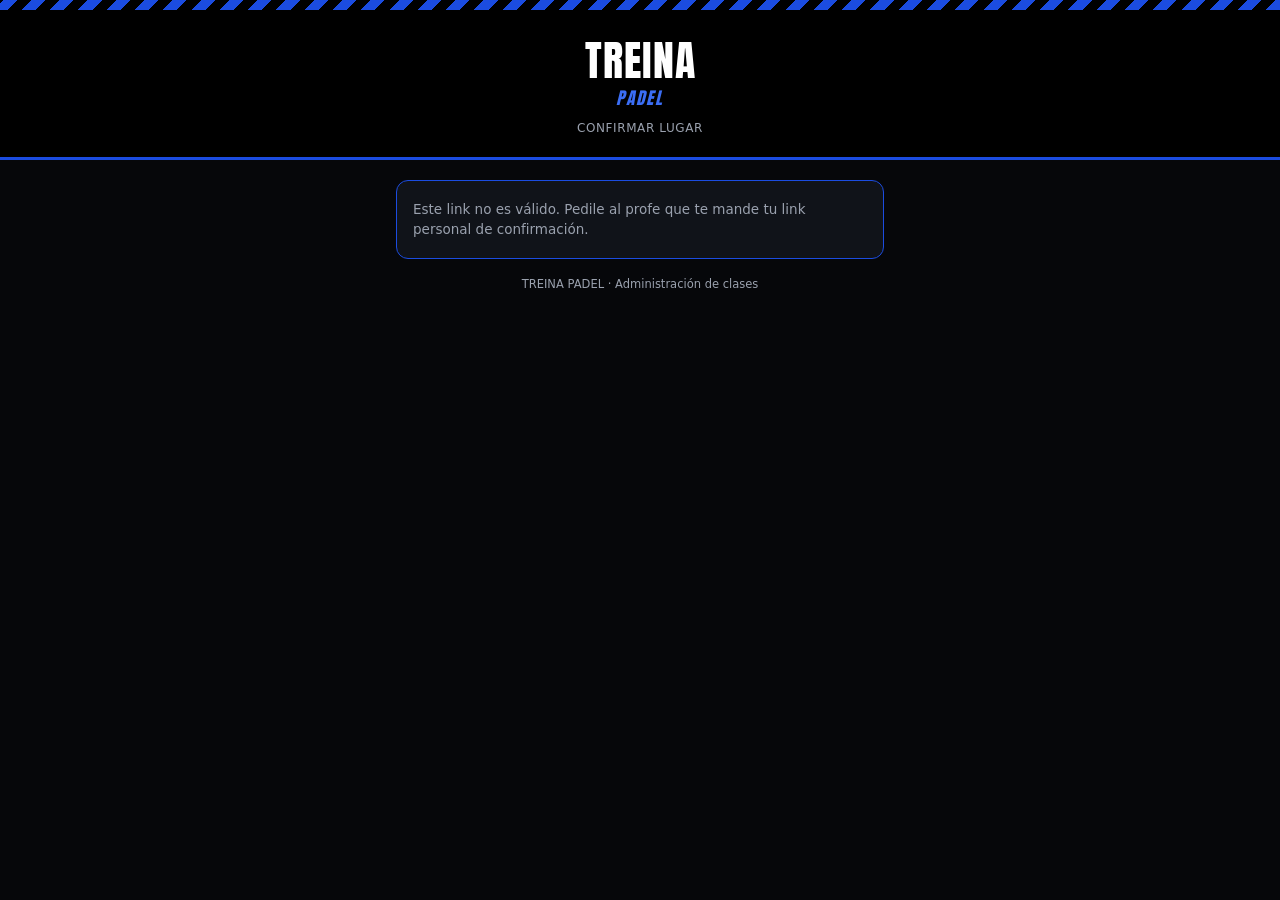
<file: confirmar.html>
<!DOCTYPE html>
<html lang="es">
<head>
  <meta charset="UTF-8" />
  <meta name="viewport" content="width=device-width, initial-scale=1.0" />
  <title>TREINA PADEL — Confirmar lugar</title>
  <link rel="stylesheet" href="styles.css" />
</head>
<body>
  <div class="stripes"></div>
  <div class="header">
    <div class="brand">TREINA</div>
    <div class="brand-sub">PADEL</div>
    <p>Confirmar lugar</p>
  </div>

  <div class="wrap">
    <div class="card" id="tarjetaValida">
      <div id="contenido">
        <p class="intro" id="intro">Cargando…</p>

        <div class="error" id="error"></div>

        <button class="btn btn-primary" id="confirmar">Confirmar mi lugar</button>
      </div>

      <div class="done" id="done">
        <div class="big">✅</div>
        <p id="done-text">¡Listo! Confirmaste tu lugar.</p>
      </div>
    </div>

    <div class="card" id="tarjetaInvalida" style="display: none;">
      <p class="intro" style="margin-bottom: 0;">
        Este link no es válido. Pedile al profe que te mande tu link personal de confirmación.
      </p>
    </div>

    <p class="footer">TREINA PADEL · Administración de clases</p>
  </div>

  <script src="config.js"></script>
  <script>
    // Teléfono y credenciales de Supabase salen de config.js (un solo
    // lugar para rotarlos en vez de repetirlos en cada formulario).
    var TELEFONO_PROFE = window.APP_CONFIG.TELEFONO_PROFE;
    var SUPA_URL = window.APP_CONFIG.SUPA_URL;
    var SUPA_KEY = window.APP_CONFIG.SUPA_KEY;

    var params = new URLSearchParams(window.location.search);
    var studentId = params.get("id");
    var studentName = params.get("n") || "";
    var mesParam = params.get("m") || ""; // "YYYY-MM" del mes que se está cobrando (viene del mensaje que mandó el profe)

    if (!studentId) {
      document.getElementById("tarjetaValida").style.display = "none";
      document.getElementById("tarjetaInvalida").style.display = "block";
      throw new Error("link sin id");
    }

    function monthKeyNow() {
      var d = new Date();
      return d.getFullYear() + "-" + String(d.getMonth() + 1).padStart(2, "0");
    }
    // Si el link trae "m" (mensaje mandado con el mes correspondiente ya
    // resuelto, por ejemplo se mandó el cobro de septiembre a fin de agosto),
    // se usa ese mes en vez del mes calendario del día en que se abre el
    // link — si no, la confirmación quedaría cargada en el mes equivocado.
    // Los links viejos sin "m" siguen cayendo en el mes calendario actual.
    function monthKeyToUse() {
      return /^\d{4}-\d{2}$/.test(mesParam) ? mesParam : monthKeyNow();
    }
    function monthLabelFor(monthKey) {
      var partes = monthKey.split("-");
      var d = new Date(Number(partes[0]), Number(partes[1]) - 1, 1);
      var s = d.toLocaleDateString("es-AR", { month: "long", year: "numeric" });
      return s.charAt(0).toUpperCase() + s.slice(1);
    }
    function monthLabelNow() {
      return monthLabelFor(monthKeyToUse());
    }

    // Se arma con nodos de texto (no innerHTML) porque studentName viene
    // crudo de la URL (?n=...): si se lo mete en innerHTML como string,
    // alguien podría mandar un link con HTML/script en el nombre y
    // ejecutarlo en el navegador de quien lo abre (XSS reflejado).
    var intro = document.getElementById("intro");
    intro.textContent = "¡Hola";
    if (studentName) {
      intro.appendChild(document.createTextNode(" "));
      var nombreEl = document.createElement("strong");
      nombreEl.textContent = studentName;
      intro.appendChild(nombreEl);
    }
    intro.appendChild(document.createTextNode("! Tocá el botón para confirmar tu lugar de "));
    var mesEl = document.createElement("strong");
    mesEl.textContent = monthLabelNow();
    intro.appendChild(mesEl);
    intro.appendChild(document.createTextNode("."));

    function mostrarError(msg) {
      var e = document.getElementById("error");
      e.textContent = msg;
      e.className = "error show";
    }
    function limpiarError() {
      document.getElementById("error").className = "error";
    }
    function mostrarListo() {
      document.getElementById("contenido").style.display = "none";
      document.getElementById("done").className = "done show";
    }

    function mostrarErrorEnvio() {
      var msgWa = "Hola! Quiero confirmar mi lugar de " + monthLabelNow()
        + " pero no lo pude hacer desde la web. Te confirmo por acá.";
      var contenedor = document.getElementById("error");
      contenedor.innerHTML = "No se pudo enviar la confirmación. Revisá tu conexión y probá de nuevo, "
        + "o confirmale directo al profe por WhatsApp."
        + (TELEFONO_PROFE && TELEFONO_PROFE !== "5491100000000"
          ? ' <a href="https://wa.me/' + TELEFONO_PROFE + '?text=' + encodeURIComponent(msgWa) + '" target="_blank" style="color: inherit; text-decoration: underline;">Abrir WhatsApp</a>'
          : "");
      contenedor.className = "error show";
    }

    document.getElementById("confirmar").onclick = function () {
      limpiarError();
      var boton = document.getElementById("confirmar");
      boton.disabled = true;
      boton.textContent = "Confirmando…";

      fetch(SUPA_URL + "/rest/v1/confirmaciones", {
        method: "POST",
        headers: {
          "Content-Type": "application/json",
          "apikey": SUPA_KEY,
          "Authorization": "Bearer " + SUPA_KEY,
          "Prefer": "return=minimal",
        },
        body: JSON.stringify({
          student_id: studentId,
          student_name: studentName,
          mes: monthKeyToUse(),
        }),
      }).then(function (res) {
        if (!res.ok) throw new Error("HTTP " + res.status + " al registrar la confirmación");
        mostrarListo();
      }).catch(function () {
        mostrarErrorEnvio();
      }).finally(function () {
        boton.disabled = false;
        boton.textContent = "Confirmar mi lugar";
      });
    };
  </script>
</body>
</html>
</file>
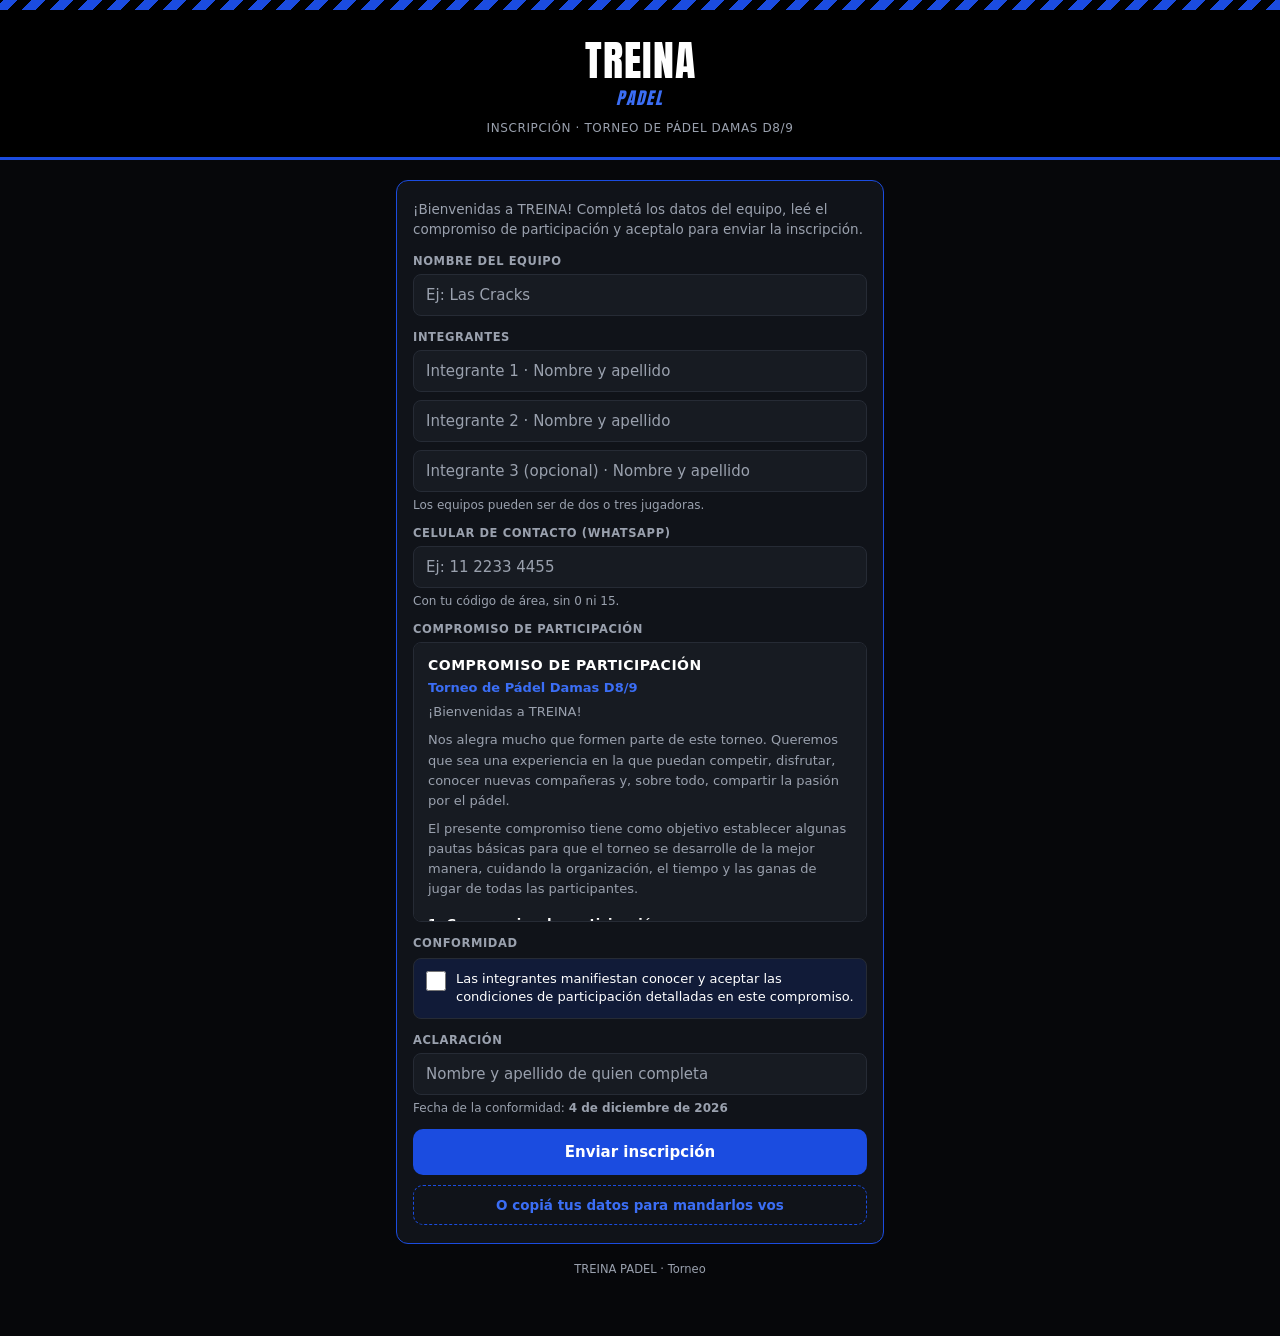
<file: torneo.html>
<!DOCTYPE html>
<html lang="es">
<head>
  <meta charset="UTF-8" />
  <meta name="viewport" content="width=device-width, initial-scale=1.0" />
  <title>TREINA PADEL — Inscripción al Torneo</title>
  <link rel="stylesheet" href="styles.css" />
</head>
<body>
  <div class="stripes"></div>
  <div class="header">
    <div class="brand">TREINA</div>
    <div class="brand-sub">PADEL</div>
    <p>Inscripción · Torneo de Pádel Damas D8/9</p>
  </div>

  <div class="wrap">
    <div class="card">
      <div id="contenido">
        <p class="intro">
          ¡Bienvenidas a TREINA! Completá los datos del equipo, leé el compromiso de
          participación y aceptalo para enviar la inscripción.
        </p>

        <label class="field-label" for="equipo">Nombre del equipo</label>
        <input type="text" id="equipo" placeholder="Ej: Las Cracks" maxlength="80" />

        <label class="field-label" for="integrante1">Integrantes</label>
        <input type="text" id="integrante1" placeholder="Integrante 1 · Nombre y apellido" autocomplete="name" maxlength="80" />
        <input type="text" id="integrante2" placeholder="Integrante 2 · Nombre y apellido" maxlength="80" style="margin-top: -6px;" />
        <input type="text" id="integrante3" placeholder="Integrante 3 (opcional) · Nombre y apellido" maxlength="80" style="margin-top: -6px;" />
        <p class="hint">Los equipos pueden ser de dos o tres jugadoras.</p>

        <label class="field-label" for="celular">Celular de contacto (WhatsApp)</label>
        <input type="tel" id="celular" placeholder="Ej: 11 2233 4455" autocomplete="tel" maxlength="30" />
        <p class="hint">Con tu código de área, sin 0 ni 15.</p>

        <label class="field-label">Compromiso de participación</label>
        <div class="doc" id="compromiso" tabindex="0">
          <h3>Compromiso de participación</h3>
          <h4>Torneo de Pádel Damas D8/9</h4>

          <p>¡Bienvenidas a TREINA!</p>
          <p>Nos alegra mucho que formen parte de este torneo. Queremos que sea una experiencia en la que puedan competir, disfrutar, conocer nuevas compañeras y, sobre todo, compartir la pasión por el pádel.</p>
          <p>El presente compromiso tiene como objetivo establecer algunas pautas básicas para que el torneo se desarrolle de la mejor manera, cuidando la organización, el tiempo y las ganas de jugar de todas las participantes.</p>

          <h4>1. Compromiso de participación</h4>
          <p>Al inscribirse y abonar el valor correspondiente, cada equipo asume el compromiso de participar y presentarse a los partidos programados, respetando la organización y el desarrollo del torneo.</p>
          <p>La inscripción representa no solo un lugar en la competencia, sino también el compromiso con las demás jugadoras, para que todas puedan disfrutar de los encuentros previstos.</p>

          <h4>2. Integración de los equipos y continuidad de juego</h4>
          <p>Los equipos podrán estar conformados por dos o tres jugadoras. Esta posibilidad busca brindar mayor flexibilidad ante cualquier imprevisto y facilitar que los partidos puedan disputarse con normalidad.</p>
          <p>Por eso, les pedimos que, en la medida de lo posible, se organicen con anticipación y contemplen alternativas ante eventuales ausencias, procurando que el equipo pueda presentarse y que ninguna jugadora se quede sin jugar por falta de compañeras.</p>
          <p>El objetivo es que todas puedan completar sus partidos y que el compromiso asumido al inscribirse se mantenga durante todo el torneo.</p>

          <h4>3. Partidos de las instancias finales</h4>
          <p>La inscripción incluye los tres partidos garantizados correspondientes a la fase de zonas.</p>
          <p>En caso de clasificar a las instancias eliminatorias —cuartos de final, semifinal y/o final—, cada partido tendrá un costo adicional de $50.000 por equipo, que deberá abonarse para disputar el encuentro correspondiente.</p>

          <h4>4. Compromiso con el torneo y con las demás jugadoras</h4>
          <p>Entendemos que pueden surgir imprevistos, pero les pedimos responsabilidad, comunicación y buena predisposición ante cualquier situación que pueda afectar su participación.</p>
          <p>El compromiso de cada equipo es fundamental para respetar a las rivales, facilitar la organización y garantizar que todas tengan la oportunidad de jugar y disfrutar de la experiencia.</p>
          <p>También les pedimos que se presenten 15 minutos antes de las cita prevista. En el lugar contaremos con snacks saludables y bebidas para hidratarse y si quieren venir a pasar el día con nosotros.</p>

          <h4>Nuestro espíritu TREINA</h4>
          <p>Más allá de los resultados, queremos construir algo que vaya más allá de un torneo: una comunidad de mujeres que compartan el deporte, se diviertan, compitan sanamente y tengan ganas de volver a encontrarse en la cancha.</p>
          <p>Estamos muy contentos de recibirlas, tenemos muchas ganas de verlas jugar y esperamos que esta sea la primera de muchas experiencias compartidas.</p>
          <p>¡Gracias por confiar en TREINA y ser parte de esta propuesta!</p>
        </div>

        <h3 class="sub-title">Conformidad</h3>
        <label class="check-row" for="acepto">
          <input type="checkbox" id="acepto" />
          <span>Las integrantes manifiestan conocer y aceptar las condiciones de participación detalladas en este compromiso.</span>
        </label>

        <label class="field-label" for="aclaracion">Aclaración</label>
        <input type="text" id="aclaracion" placeholder="Nombre y apellido de quien completa" maxlength="80" />
        <p class="hint">Fecha de la conformidad: <strong id="fecha"></strong></p>

        <div class="error" id="error"></div>

        <button class="btn btn-primary" id="enviar">Enviar inscripción</button>
        <button class="btn btn-ghost" id="copiar">O copiá tus datos para mandarlos vos</button>
      </div>

      <div class="done" id="done">
        <div class="big">✅</div>
        <p id="done-text">¡Listo! Recibimos la inscripción de tu equipo.</p>
      </div>
    </div>

    <p class="footer">TREINA PADEL · Torneo</p>
  </div>

  <script src="config.js"></script>
  <script>
    // Teléfono y credenciales de Supabase salen de config.js (un solo
    // lugar para rotarlos en vez de repetirlos en cada formulario).
    var TELEFONO_PROFE = window.APP_CONFIG.TELEFONO_PROFE;
    var SUPA_URL = window.APP_CONFIG.SUPA_URL;
    var SUPA_KEY = window.APP_CONFIG.SUPA_KEY;

    // Si se cambia el texto del compromiso, subir este número: queda guardado
    // en cada inscripción para saber qué versión aceptó cada equipo.
    var COMPROMISO_VERSION = "Damas D8/9 · v1";

    var hoy = new Date();
    document.getElementById("fecha").textContent = hoy.toLocaleDateString("es-AR", { day: "numeric", month: "long", year: "numeric" });

    function mostrarError(msg) {
      var e = document.getElementById("error");
      e.textContent = msg;
      e.className = "error show";
    }
    function limpiarError() {
      document.getElementById("error").className = "error";
    }
    function valor(id) {
      return document.getElementById(id).value.trim();
    }

    function armarDatos() {
      limpiarError();
      var equipo = valor("equipo");
      var integrantes = [valor("integrante1"), valor("integrante2"), valor("integrante3")].filter(Boolean);
      var celular = valor("celular");
      var aclaracion = valor("aclaracion");
      if (!equipo) { mostrarError("Poné el nombre del equipo."); return null; }
      if (!valor("integrante1") || !valor("integrante2")) { mostrarError("Poné el nombre y apellido de al menos dos integrantes."); return null; }
      if (!celular) { mostrarError("Poné un número de celular de contacto."); return null; }
      if (!document.getElementById("acepto").checked) { mostrarError("Para inscribirse hay que aceptar el compromiso de participación."); return null; }
      if (!aclaracion) { mostrarError("Poné la aclaración: nombre y apellido de quien completa la inscripción."); return null; }

      var mensaje = "Hola! Quiero inscribir a mi equipo en el Torneo de Padel Damas D8/9.\n"
        + "Equipo: " + equipo + "\n"
        + "Integrantes: " + integrantes.join(", ") + "\n"
        + "Celular: " + celular + "\n"
        + "Acepto el compromiso de participacion (" + COMPROMISO_VERSION + ").\n"
        + "Aclaracion: " + aclaracion + "\n"
        + "Fecha: " + hoy.toLocaleDateString("es-AR");

      return { equipo: equipo, integrantes: integrantes, celular: celular, aclaracion: aclaracion, mensaje: mensaje };
    }

    function mostrarListo(texto) {
      // se oculta todo el formulario y queda solo la confirmación
      document.getElementById("contenido").style.display = "none";
      document.getElementById("done-text").textContent = texto;
      document.getElementById("done").className = "done show";
    }

    function copiarFallback(texto) {
      var ta = document.createElement("textarea");
      ta.value = texto;
      document.body.appendChild(ta);
      ta.select();
      document.execCommand("copy");
      document.body.removeChild(ta);
    }

    function enviarPorWhatsApp(datos) {
      if (!TELEFONO_PROFE || TELEFONO_PROFE === "5491100000000") {
        copiarFallback(datos.mensaje);
        mostrarListo("¡Datos copiados! Pegalos en un WhatsApp a TREINA para completar la inscripción.");
        return;
      }
      window.open("https://wa.me/" + TELEFONO_PROFE + "?text=" + encodeURIComponent(datos.mensaje), "_blank");
      mostrarListo("¡Listo! Se abrió WhatsApp con tu inscripción. Mandá el mensaje tal como está para completarla.");
    }

    document.getElementById("enviar").onclick = function () {
      var datos = armarDatos();
      if (!datos) return;
      var boton = document.getElementById("enviar");
      boton.disabled = true;
      boton.textContent = "Enviando…";
      fetch(SUPA_URL + "/rest/v1/torneo_inscripciones", {
        method: "POST",
        headers: {
          "Content-Type": "application/json",
          "apikey": SUPA_KEY,
          "Authorization": "Bearer " + SUPA_KEY,
          "Prefer": "return=minimal"
        },
        body: JSON.stringify({
          equipo: datos.equipo,
          integrantes: datos.integrantes,
          celular: datos.celular,
          aclaracion: datos.aclaracion,
          acepto_compromiso: true,
          compromiso_version: COMPROMISO_VERSION
        }),
      }).then(function (res) {
        if (!res.ok) throw new Error("HTTP " + res.status);
        mostrarListo("¡Listo! Recibimos la inscripción de " + datos.equipo + ". Te vamos a contactar al celular que dejaste.");
      }).catch(function () {
        enviarPorWhatsApp(datos);
      }).finally(function () {
        boton.disabled = false;
        boton.textContent = "Enviar inscripción";
      });
    };

    document.getElementById("copiar").onclick = function () {
      var datos = armarDatos();
      if (!datos) return;
      var fin = function () {
        mostrarListo("¡Datos copiados! Pegalos en un WhatsApp a TREINA para completar la inscripción.");
      };
      if (navigator.clipboard && navigator.clipboard.writeText) {
        navigator.clipboard.writeText(datos.mensaje).then(fin, function () { copiarFallback(datos.mensaje); fin(); });
      } else {
        copiarFallback(datos.mensaje);
        fin();
      }
    };
  </script>
</body>
</html>
</file>
<file: styles.css>
/* Estilos compartidos por los 5 formularios de esta carpeta (index.html,
   academia.html, abono.html, comprobante.html, confirmar.html). Un solo
   lugar para la identidad visual de TREINA PADEL — cambiar acá impacta
   a todos los formularios a la vez. */

@import url('https://fonts.googleapis.com/css2?family=Anton&display=swap');

:root {
  --ink: #06070A;
  --panel: #101319;
  --panel-2: #171B22;
  --line: #262B35;
  --blue: #1B4CE0;
  --blue-light: #3B6EF5;
  --blue-soft: rgba(27, 76, 224, 0.16);
  --white: #FFFFFF;
  --muted: #9AA1AE;
  --warn: #FF5C5C;
  --warn-soft: rgba(255, 92, 92, 0.14);
  --ok: #33D17A;
}

* { box-sizing: border-box; margin: 0; padding: 0; }

body {
  background: var(--ink);
  font-family: system-ui, -apple-system, sans-serif;
  color: var(--white);
  min-height: 100vh;
}

/* franja de rayas diagonales de la marca, arriba de todo */
.stripes {
  height: 10px;
  background: repeating-linear-gradient(-45deg, var(--blue) 0 10px, #000 10px 20px);
}

.header {
  background: #000;
  border-bottom: 3px solid var(--blue);
  padding: 30px 18px 22px;
  text-align: center;
}
.header .brand {
  font-family: 'Anton', system-ui, sans-serif;
  font-weight: 400;
  font-size: 42px;
  letter-spacing: 1px;
  color: var(--white);
  line-height: 1;
}
.header .brand-sub {
  font-family: 'Anton', system-ui, sans-serif;
  font-style: italic;
  font-size: 17px;
  letter-spacing: 2px;
  color: var(--blue-light);
  margin-top: 3px;
}
.header p {
  font-size: 12px; color: var(--muted);
  text-transform: uppercase; letter-spacing: 0.6px; margin-top: 10px;
}

.wrap { max-width: 520px; margin: 0 auto; padding: 20px 16px 60px; }

.card {
  background: var(--panel);
  border: 1.5px solid var(--blue);
  border-radius: 12px;
  padding: 18px 16px;
  margin-bottom: 14px;
}

.intro { font-size: 13.5px; color: var(--muted); line-height: 1.5; margin-bottom: 14px; }
.intro strong { color: var(--white); }

label.field-label {
  display: block;
  font-size: 11.5px; font-weight: 800;
  text-transform: uppercase; letter-spacing: 0.6px;
  color: var(--muted);
  margin-bottom: 6px;
}

input[type="text"], input[type="tel"], input[type="number"] {
  width: 100%;
  padding: 11px 12px;
  border-radius: 8px;
  border: 1px solid var(--line);
  font-size: 15px;
  font-family: inherit;
  margin-bottom: 14px;
  background: var(--panel-2);
  color: var(--white);
}
input::placeholder { color: var(--muted); }
input:focus { outline: 2px solid var(--blue-light); border-color: transparent; }

.hint { font-size: 12px; color: var(--muted); margin: -8px 0 14px; }

.day-block { margin-bottom: 14px; }
.day-name {
  font-size: 13px; font-weight: 800; color: var(--blue-light);
  margin-bottom: 7px;
  display: flex; align-items: center; gap: 8px;
  text-transform: uppercase; letter-spacing: 0.4px;
}
.day-count {
  font-size: 10.5px; font-weight: 800; color: #fff;
  background: var(--blue);
  border-radius: 999px;
  padding: 1px 8px;
  display: none;
}
.day-count.show { display: inline-block; }

.hours { display: flex; flex-wrap: wrap; gap: 7px; }
.hour-chip {
  appearance: none; -webkit-appearance: none;
  border: 1.5px solid var(--line);
  background: var(--panel-2);
  color: var(--muted);
  border-radius: 999px;
  padding: 8px 13px;
  font-size: 13.5px;
  font-weight: 700;
  font-family: inherit;
  cursor: pointer;
  transition: all 0.12s;
  -webkit-tap-highlight-color: transparent;
}
.hour-chip.on {
  background: var(--blue);
  border-color: var(--blue);
  color: #fff;
}

.summary {
  font-size: 12.5px; color: var(--muted);
  background: var(--blue-soft);
  border: 1px solid var(--line);
  border-radius: 8px;
  padding: 9px 12px;
  margin-bottom: 14px;
  line-height: 1.5;
}
.summary strong { color: var(--white); }

/* Opciones de respuesta única, una debajo de la otra (textos largos) */
.opts { display: flex; flex-direction: column; gap: 7px; margin-bottom: 14px; }
.opt-chip {
  appearance: none; -webkit-appearance: none;
  width: 100%;
  text-align: left;
  border: 1.5px solid var(--line);
  background: var(--panel-2);
  color: var(--white);
  border-radius: 10px;
  padding: 11px 14px;
  font-size: 14px;
  font-weight: 600;
  font-family: inherit;
  cursor: pointer;
  transition: all 0.12s;
  -webkit-tap-highlight-color: transparent;
}
.opt-chip.on {
  background: var(--blue);
  border-color: var(--blue);
  color: #fff;
  font-weight: 800;
}

.sub-input { display: none; margin: -6px 0 14px; }
.sub-input.show { display: block; }

.upload-box {
  border: 2px dashed var(--line);
  border-radius: 12px;
  padding: 22px 16px;
  text-align: center;
  cursor: pointer;
  margin-bottom: 14px;
  transition: border-color 0.15s;
  background: var(--panel-2);
}
.upload-box.has-file { border-color: var(--blue); border-style: solid; padding: 12px; }
.upload-box .icon { font-size: 30px; margin-bottom: 6px; }
.upload-box .label { font-size: 13.5px; font-weight: 700; color: var(--blue-light); }
.upload-box .sub { font-size: 12px; color: var(--muted); margin-top: 4px; }

/* Miniaturas de las fotos ya elegidas, en comprobante.html */
.previews { display: flex; flex-wrap: wrap; gap: 8px; margin-bottom: 14px; }
.preview-item { position: relative; width: 74px; height: 74px; border-radius: 8px; overflow: hidden; border: 1.5px solid var(--blue); }
.preview-item img { width: 100%; height: 100%; object-fit: cover; display: block; }
.preview-item .pdf-placeholder {
  width: 100%; height: 100%; display: flex; flex-direction: column; align-items: center; justify-content: center;
  gap: 2px; background: var(--panel-2); color: var(--blue-light); font-weight: 700; font-size: 11px;
}
.preview-item .pdf-placeholder .icon { font-size: 22px; }
.preview-item .quitar {
  appearance: none; -webkit-appearance: none;
  position: absolute; top: 2px; right: 2px; width: 18px; height: 18px; border-radius: 50%;
  background: rgba(0, 0, 0, 0.75); color: #fff; border: none; font-size: 11px; line-height: 18px;
  cursor: pointer; padding: 0; font-family: inherit;
}
#fileInput { display: none; }

.error {
  display: none;
  background: var(--warn-soft);
  color: #FF9494;
  font-size: 13px; font-weight: 700;
  border-radius: 8px;
  padding: 10px 12px;
  margin-bottom: 12px;
}
.error.show { display: block; }
.error a { color: inherit; }

.btn {
  appearance: none; -webkit-appearance: none;
  width: 100%;
  border: none;
  border-radius: 10px;
  font-weight: 800;
  font-size: 15px;
  font-family: inherit;
  padding: 14px;
  cursor: pointer;
  display: flex; align-items: center; justify-content: center; gap: 8px;
}
.btn:disabled { opacity: 0.6; cursor: default; }
.btn-primary { background: var(--blue); color: #fff; }
.btn-primary:active { background: var(--blue-light); }
.btn-ghost {
  background: transparent;
  color: var(--blue-light);
  border: 1.5px dashed var(--blue);
  margin-top: 10px;
  font-size: 13.5px;
  padding: 11px;
}

.done {
  display: none;
  text-align: center;
  padding: 10px 0 4px;
}
.done.show { display: block; }
.done .big { font-size: 38px; }
.done p { font-size: 14px; color: var(--muted); margin-top: 8px; line-height: 1.5; }

.footer { text-align: center; font-size: 11.5px; color: var(--muted); margin-top: 18px; }

/* Torneo: texto del compromiso (caja con scroll) y casilla de conformidad */
.doc {
  max-height: 280px; overflow-y: auto;
  background: var(--panel-2);
  border: 1px solid var(--line);
  border-radius: 8px;
  padding: 12px 14px;
  margin-bottom: 14px;
  font-size: 13px; color: var(--muted); line-height: 1.55;
}
.doc:focus { outline: 2px solid var(--blue-light); border-color: transparent; }
.doc h3 { font-size: 14px; color: var(--white); text-transform: uppercase; letter-spacing: 0.5px; margin-bottom: 2px; }
.doc h4 { font-size: 13px; color: var(--white); margin: 14px 0 4px; }
.doc h3 + h4 { margin-top: 0; color: var(--blue-light); }
.doc p { margin-bottom: 8px; }
.sub-title {
  font-size: 11.5px; font-weight: 800;
  text-transform: uppercase; letter-spacing: 0.6px;
  color: var(--muted);
  margin: 4px 0 8px;
}
.check-row {
  display: flex; align-items: flex-start; gap: 10px;
  background: var(--blue-soft);
  border: 1px solid var(--line);
  border-radius: 8px;
  padding: 11px 12px;
  margin-bottom: 14px;
  font-size: 13px; color: var(--white); line-height: 1.45;
  cursor: pointer;
}
.check-row input[type="checkbox"] { width: 20px; height: 20px; flex: none; margin: 1px 0 0; accent-color: var(--blue-light); cursor: pointer; }
</file>
